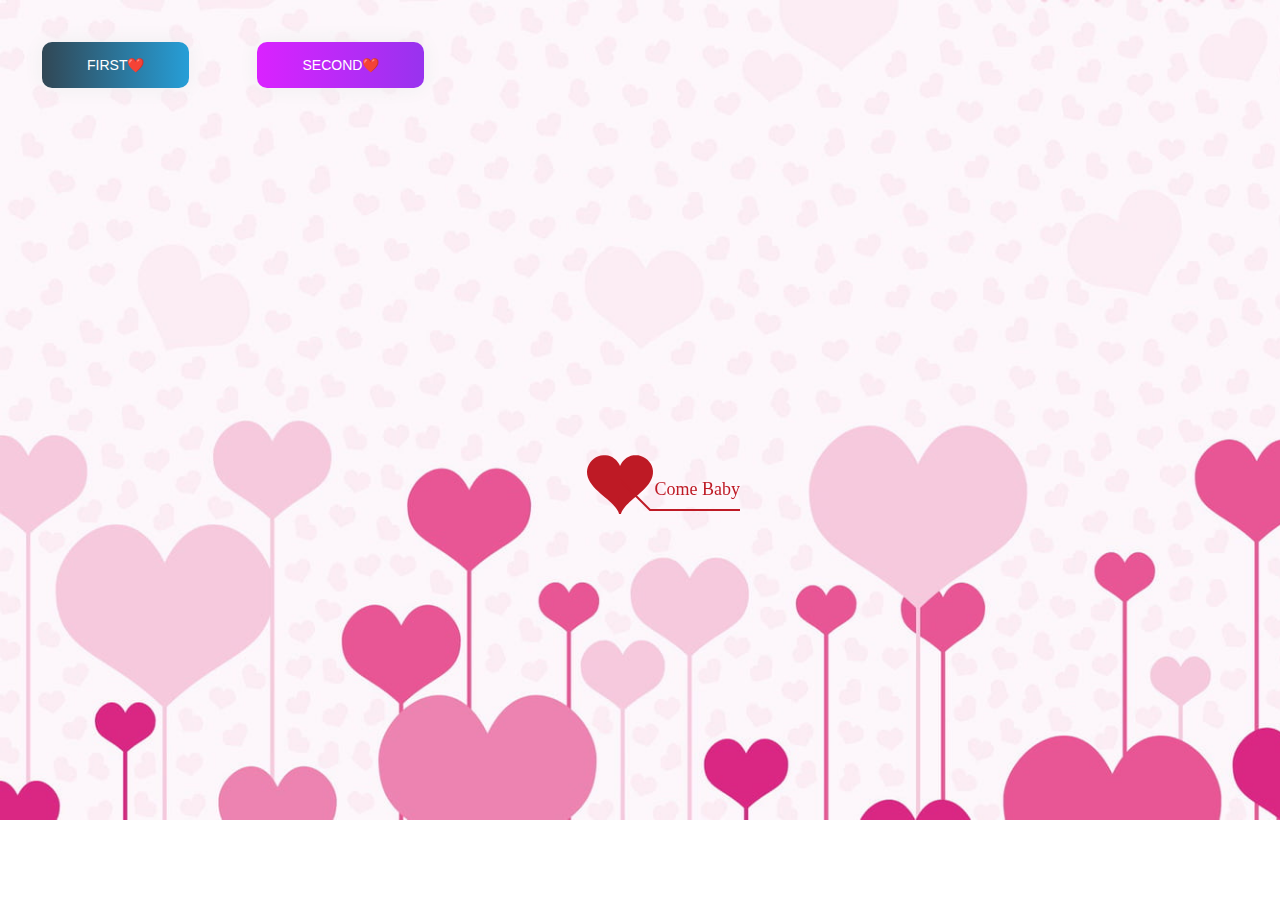
<file: timeline.html>
﻿<!DOCTYPE html PUBLIC "-//W3C//DTD XHTML 1.0 Strict//EN" "http://www.w3.org/TR/xhtml1/DTD/xhtml1-strict.dtd">
<html xml:lang="en" xmlns="http://www.w3.org/1999/xhtml">
<head>
		<meta http-equiv="Content-Type" content="text/html; charset=UTF-8">
		<link rel="icon" type="image/png" href="./img/CILKGax.png">
		<title>Chúc mừng 20/11</title>	    
        <link type="text/css" rel="stylesheet" href="./css/default.css">
        <link rel="stylesheet" href="./css/style.css">
		<script type="text/javascript" src="./js/jquery.min.js"></script>
		<script type="text/javascript" src="./js/jscex.min.js"></script>
		<script type="text/javascript" src="./js/jscex-parser.js"></script>
		<script type="text/javascript" src="./js/jscex-jit.js"></script>
		<script type="text/javascript" src="./js/jscex-builderbase.min.js"></script>
		<script type="text/javascript" src="./js/jscex-async.min.js"></script>
		<script type="text/javascript" src="./js/jscex-async-powerpack.min.js"></script>
		<script type="text/javascript" src="./js/functions.js" charset="utf-8"></script>
		<script type="text/javascript" src="./js/love.js" charset="utf-8"></script>
	    <style type="text/css"></style>

</head>
    <body>
        <div class="buttons">
            <a href="index.html" class="btn btn-bir">First❤️</a>
            <a href="timeline.html" class="btn btn-timeline">Second❤️</a>        
        </div>
        <div id="main">
             <div id="wrap">
                <div id="text">
			        <div id="code">
				
                    <font color="#3500ff"><span class="say">Nếu một một giọt nước là một lời chúc tốt đẹp nhất thì con sẽ tặng mẹ cả đại dương</span><br>
						<span class="say">Chúc mẹ có ngày 20/10, ngày mà những người phụ nữ Việt Nam đã có được một năm vui, buồn đầy đủ</span><br>
						<span class="say"></span><br>Và là ngày để tôn vinh những điều tốt đẹp mà người phụ nữ đã mang lại cho mỗi gia đình họ.</span><br>
						<span class="say"> </span><br>Chúc mẹ sẽ sống mãi với con, hạnh phúc mỗi ngày, được nhiều người thêm yêu mến. Chúc mẹ tất cả.</span><br>

                           
                        <span class="say"><span class="space"></span> -- ❤️❤️Lâm Minh Trí❤️❤️ --</span>
			  </font></p>
			  
      </div>
                </div>
                <div id="clock-box">
					<span class="STYLE1"> The Happiest Time</span> 
                  <div id="clock"></div>
              </div>
                <canvas id="canvas" width="1100" height="680"></canvas>
            </div>
            
        </div>

    <!-- Phần nhạc -->
    <audio id="player" autoplay loop>
        <source src="./music/nhac.mp3" type="audio/mp3" />
    </audio>
    <script>
    (function(){
        var canvas = $('#canvas');
		
        if (!canvas[0].getContext) {
            $("#error").show();
            return false;        }

        var width = canvas.width();
        var height = canvas.height();        
        canvas.attr("width", width);
        canvas.attr("height", height);
        var opts = {
            seed: {
                x: width / 2 - 20,
                color: "rgb(190, 26, 37)",
                scale: 2
            },
            branch: [
                [535, 680, 570, 250, 500, 200, 30, 100, [
                    [540, 500, 455, 417, 340, 400, 13, 100, [
                        [450, 435, 434, 430, 394, 395, 2, 40]
                    ]],
                    [550, 445, 600, 356, 680, 345, 12, 100, [
                        [578, 400, 648, 409, 661, 426, 3, 80]
                    ]],
                    [539, 281, 537, 248, 534, 217, 3, 40],
                    [546, 397, 413, 247, 328, 244, 9, 80, [
                        [427, 286, 383, 253, 371, 205, 2, 40],
                        [498, 345, 435, 315, 395, 330, 4, 60]
                    ]],
                    [546, 357, 608, 252, 678, 221, 6, 100, [
                        [590, 293, 646, 277, 648, 271, 2, 80]
                    ]]
                ]] 
            ],
            bloom: {
                num: 700,
                width: 1080,
                height: 650,
            },
            footer: {
                width: 1200,
                height: 5,
                speed: 10,
            }
        }

        var tree = new Tree(canvas[0], width, height, opts);
        var seed = tree.seed;
        var foot = tree.footer;
        var hold = 1;

        canvas.click(function(e) {
            var offset = canvas.offset(), x, y;
            x = e.pageX - offset.left;
            y = e.pageY - offset.top;
            if (seed.hover(x, y)) {
                hold = 0; 
                canvas.unbind("click");
                canvas.unbind("mousemove");
                canvas.removeClass('hand');
            }
        }).mousemove(function(e){
            var offset = canvas.offset(), x, y;
            x = e.pageX - offset.left;
            y = e.pageY - offset.top;
            canvas.toggleClass('hand', seed.hover(x, y));
        });

        var seedAnimate = eval(Jscex.compile("async", function () {
            seed.draw();
            while (hold) {
                $await(Jscex.Async.sleep(10));
            }
            while (seed.canScale()) {
                seed.scale(0.95);
                $await(Jscex.Async.sleep(10));
            }
            while (seed.canMove()) {
                seed.move(0, 2);
                foot.draw();
                $await(Jscex.Async.sleep(10));
            }
        }));

        var growAnimate = eval(Jscex.compile("async", function () {
            do {
    	        tree.grow();
                $await(Jscex.Async.sleep(10));
            } while (tree.canGrow());
        }));

        var flowAnimate = eval(Jscex.compile("async", function () {
            do {
    	        tree.flower(2);
                $await(Jscex.Async.sleep(10));
            } while (tree.canFlower());
        }));

        var moveAnimate = eval(Jscex.compile("async", function () {
            tree.snapshot("p1", 240, 0, 610, 680);
            while (tree.move("p1", 500, 0)) {
                foot.draw();
                $await(Jscex.Async.sleep(10));
            }
            foot.draw();
            tree.snapshot("p2", 500, 0, 610, 680);

            canvas.parent().css("background", "url(" + tree.toDataURL('image/png') + ")");
            canvas.css("background", "#ffe");
            $await(Jscex.Async.sleep(300));
            canvas.css("background", "none");
        }));

        var jumpAnimate = eval(Jscex.compile("async", function () {
            var ctx = tree.ctx;
            while (true) {
                tree.ctx.clearRect(0, 0, width, height);
                tree.jump();
                foot.draw();
                $await(Jscex.Async.sleep(25));
            }
        }));

        var textAnimate = eval(Jscex.compile("async", function () {
		    var together = new Date();
		    var year = 2004, month = 6, day = 01; 
		    together.setFullYear(year, month - 1, day); 			
		    together.setHours(0);							
		    together.setMinutes(0);				
		    together.setSeconds(0);					
		    together.setMilliseconds(0);			

		    $("#code").show().typewriter();
            $("#clock-box").fadeIn(500);
            while (true) {
                timeElapse(together);
                $await(Jscex.Async.sleep(1000));
            }
        }));

        var runAsync = eval(Jscex.compile("async", function () {
            $await(seedAnimate());
            $await(growAnimate());
            $await(flowAnimate());
            $await(moveAnimate());

            textAnimate().start();

            $await(jumpAnimate());
        }));

        runAsync().start();
    })();
    </script>
</div>
</body>
</html>
</file>
<file: css/default.css>
body {
    margin: 0;
    padding: 0;
    /* Ảnh nền của trang thứ 2 nếu bạn muốn thay đổi thì nó tại đây */
    background-image: url("../img/pic112.jpg");
    background-size: cover;
    background-repeat: no-repeat;
    font-size: 14px;
    font-family: "sans-serif", "sans-serif", sans-serif;
    color: #660086;
    overflow: auto;
}
a {
    color: #00ff45;
    font-size: 14px;
    text-decoration: none;
}
#main {
    width: 100%;
}
#wrap {
    position: relative;
    margin: 0 auto;
    width: 1100px;
    height: 680px;
    margin-top: 10px;
}
#text {
    width: 400px;
    height: 425px;
    left: 60px;
    top: 80px;
    position: absolute;
}
#code {
    display: none;
    font-size: 16px;
}
#clock-box {
    position: absolute;
    left: 60px;
    top: 550px;
    font-size: 28px;
    display: none;
}
#clock-box a {
    font-size: 28px;
    text-decoration: none;
}
#clock {
    margin-left: 48px;
}
#clock .digit {
    font-size: 64px;
}
#canvas {
    margin: 0 auto;
    width: 1100px;
    height: 680px;
}
#error {
    margin: 0 auto;
    text-align: center;
    margin-top: 60px;
    display: none;
}
.hand {
    cursor: pointer;
}
#code {
    width: 500px;
    color: #3b6900;
    font-family: cursive;
}
.space {
    margin-right: 150px;
}
</file>
<file: css/style.css>
@import url("https://fonts.googleapis.com/css2?family=Roboto:ital,wght@0,100;0,300;0,400;0,500;0,700;1,300;1,400&display=swap");

html {
    scroll-behavior: smooth;
    font-family: "Roboto", sans-serif;
}

a {
    text-decoration: none;
}

.page__main {
    /* Ảnh nền của trang đầu tiên nếu bạn muốn đổi thì đổi tại đây */
    background-image: url("../img/pic41.jpg");
    background-repeat: no-repeat;
    margin: 0;
    padding: 0;
    background-size: cover;
    background-position-y: -18rem;
}
.buttons {
    display: flex;
    column-gap: 3rem;
    padding: 2rem;
}

.btn-bir:hover {
    background-position: right center;
    color: #fff;
    text-decoration: none;
}

.btn-bir {
    background-image: linear-gradient(
        to right,
        #314755 0%,
        #26a0da 51%,
        #314755 100%
    );
    margin: 10px;
    padding: 15px 45px;
    text-align: center;
    text-transform: uppercase;
    transition: 0.5s;
    background-size: 200% auto;
    color: white;
    box-shadow: 0 0 20px #eee;
    border-radius: 10px;
    display: block;
}

.btn-timeline {
    background-image: linear-gradient(
        to right,
        #da22ff 0%,
        #9733ee 51%,
        #da22ff 100%
    );
}
.btn-timeline {
    margin: 10px;
    padding: 15px 45px;
    text-align: center;
    text-transform: uppercase;
    transition: 0.5s;
    background-size: 200% auto;
    color: white;
    box-shadow: 0 0 20px #eee;
    border-radius: 10px;
    display: block;
}

.btn-timeline:hover {
    background-position: right center; 
    color: #fff;
    text-decoration: none;
}

.btn-gallery {
    background-image: linear-gradient(
        to right,
        #02aab0 0%,
        #00cdac 51%,
        #02aab0 100%
    );
}
.btn-gallery {
    margin: 10px;
    padding: 15px 45px;
    text-align: center;
    text-transform: uppercase;
    transition: 0.5s;
    background-size: 200% auto;
    color: white;
    box-shadow: 0 0 20px #eee;
    border-radius: 10px;
    display: block;
}

.btn-gallery:hover {
    background-position: right center; /* change the direction of the change here */
    color: #fff;
    text-decoration: none;
}

.cover {
    width: 240px;
    height: 240px;
   
    box-shadow: 0 0 30px #eee;
    position: absolute;
    margin-top: 3rem;
    left: calc(50% - 100px);
  
    border-radius: 120px;
    border: 5px solid rgb(255, 0, 221);
}
</file>
